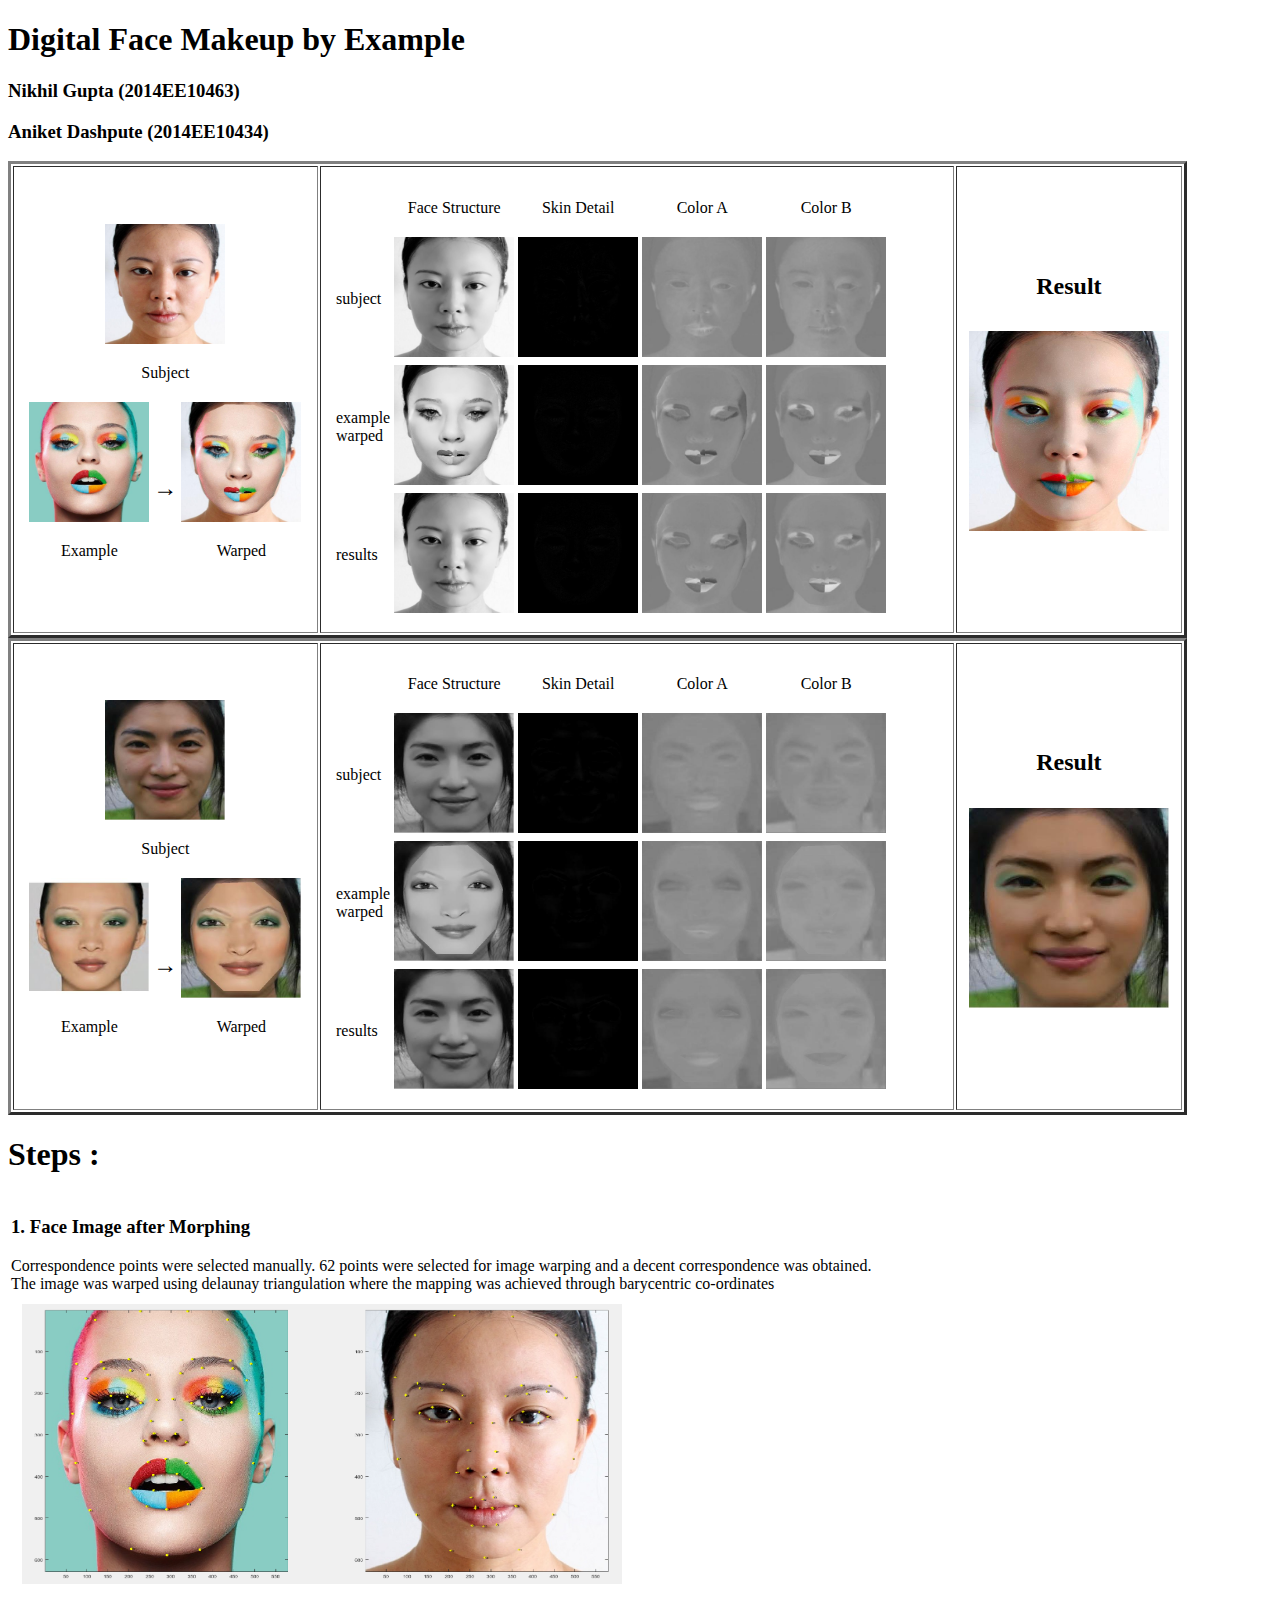
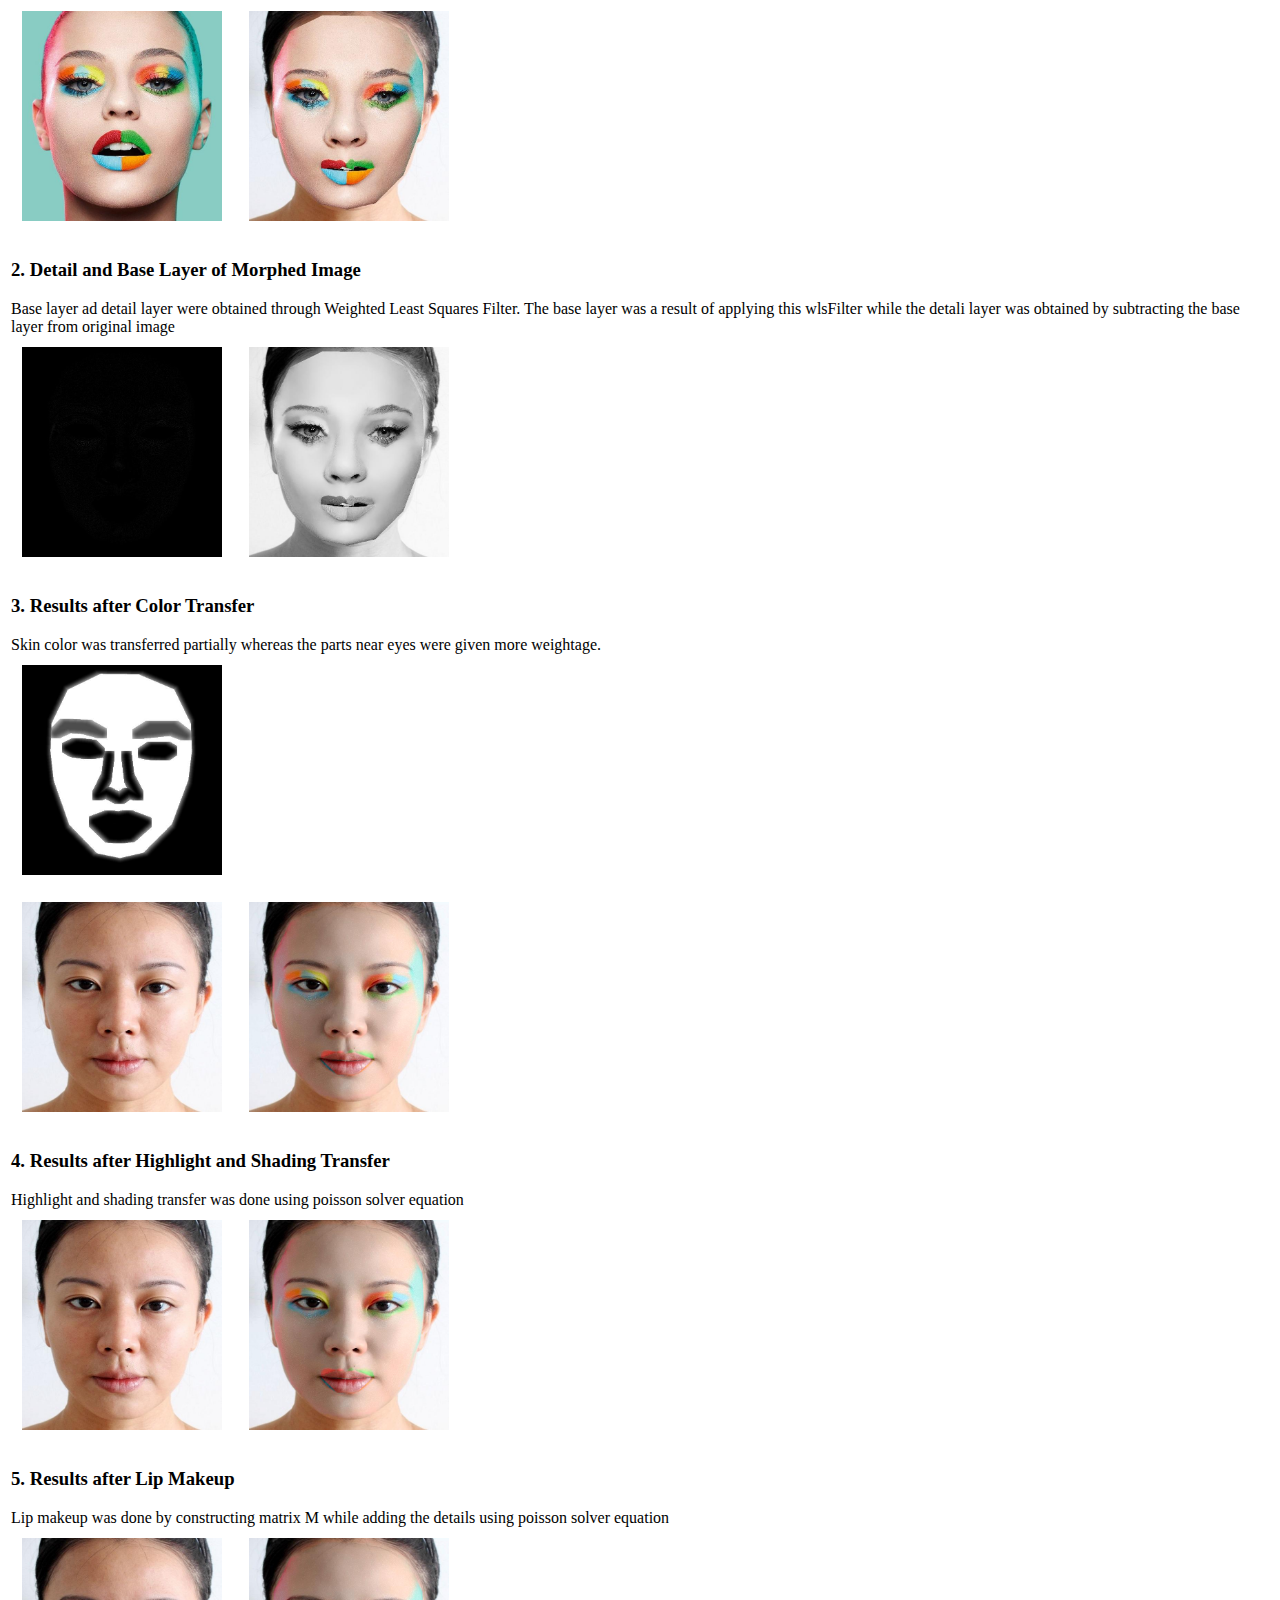
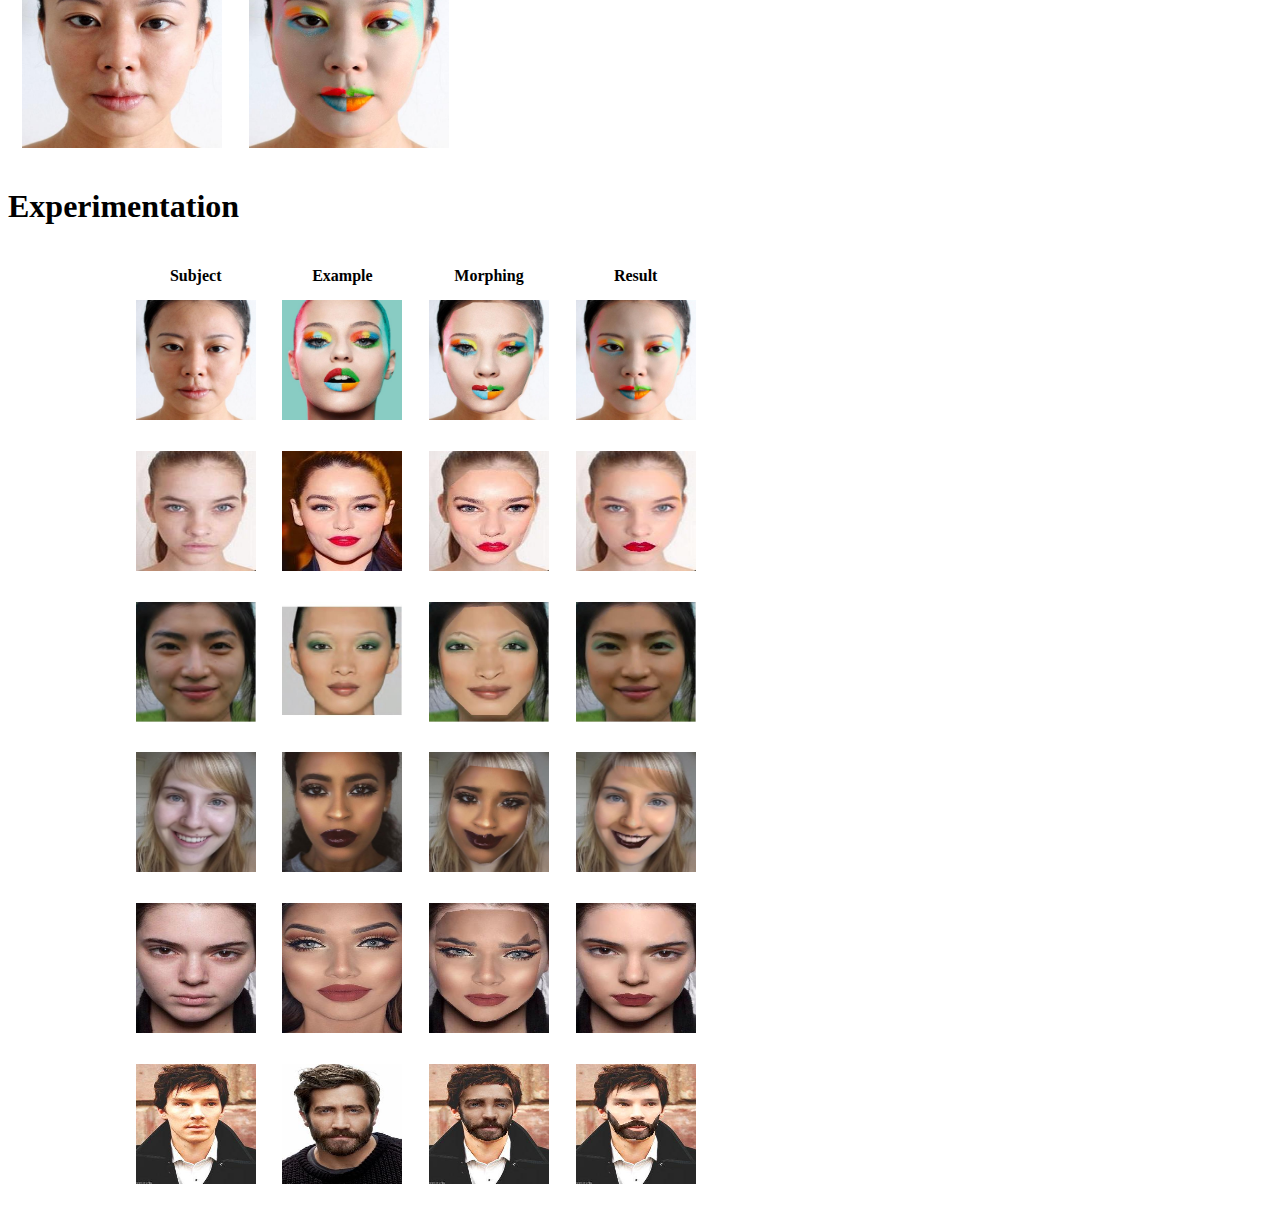
<file: docs/assn2/index.html>
﻿<!DOCTYPE html>
<html>
<head>
    <meta charset="utf-8" />
    <title>Assignmnet 2 , Makeup Transform </title>
</head>
<body>
<h1>Digital Face Makeup by Example</h1>
<h3>Nikhil Gupta (2014EE10463)</h3>
<h3>Aniket Dashpute (2014EE10434) </h3>

    <table BORDER=3>
        <tr>
            <td>
                <table style="width:20% ; margin: 0.3cm;">
                    <tr>
                        <td COLSPAN=3 align="center">
                            <img src="1/subject.jpg" style="width:120px;height:120px;">
                            <p>
                                Subject
                            </p>
                        </td>

                    </tr>
                    <tr>
                        <td align="center">
                            <img src="1/example.jpg" style="width:120px;height:120px;">
                            <p> Example  </p>
                        </td>
                        <td><h2> &rarr;</h2></td>
                        <td align="center">
                            <img src="1/example_w.jpg" style="width:120px;height:120px;">
                            <p>  Warped</p>
                        </td>

                    </tr>

                </table>
            </td>

            <td>
                <table style="width:20%; margin: 0.3cm;">

                    <tr>
                        <td> &nbsp;</td>
                        <td align="center"><p> Face Structure  </p></td>
                        <td align="center"><p> Skin Detail </p></td>
                        <td align="center"><p> Color A </p></td>
                        <td align="center"><p> Color B </p></td>

                    </tr>
                    <tr>
                        <td><p> subject  </p> </td>
                        <td><img src="1/subject_s.jpg" style="width:120px;height:120px;"></td>
                        <td><img src="1/subject_d.jpg" style="width:120px;height:120px;"></td>
                        <td><img src="1/subject_c_a.jpg" style="width:120px;height:120px;"></td>
                        <td><img src="1/subject_c_b.jpg" style="width:120px;height:120px;"></td>

                    </tr>
                    <tr>
                        <td><p> example warped </p> </td>
                        <td><img src="1/example_s.jpg" style="width:120px;height:120px;"></td>
                        <td><img src="1/example_d.jpg" style="width:120px;height:120px;"></td>
                        <td><img src="1/example_c_a.jpg" style="width:120px;height:120px;"></td>
                        <td><img src="1/example_c_b.jpg" style="width:120px;height:120px;"></td>

                    </tr>
                    <tr>
                        <td><p> results  </p> </td>
                        <td><img src="1/result_s.jpg" style="width:120px;height:120px;"></td>
                        <td><img src="1/result_d.jpg" style="width:120px;height:120px;"></td>
                        <td><img src="1/result_c_a.jpg" style="width:120px;height:120px;"></td>
                        <td><img src="1/result_c_b.jpg" style="width:120px;height:120px;"></td>

                    </tr>

                </table>
            </td>
            <td align="center">
                <h2>
                    Result
                </h2>
                <img src="1/result.jpg" style="width:200px;height:200px;  margin: 0.3cm;">
            </td>
        </tr>

    </table>
    <table BORDER=3>
        <tr>
            <td>
                <table style="width:20% ; margin: 0.3cm;">
                    <tr>
                        <td COLSPAN=3 align="center">
                            <img src="original/subject.jpg" style="width:120px;height:120px;">
                            <p>

                                Subject
                            </p>
                        </td>

                    </tr>
                    <tr>
                        <td align="center">
                            <img src="original/example.jpg" style="width:120px;height:120px;">
                            <p> Example  </p>
                        </td>
                        <td><h2> &rarr;</h2></td>
                        <td align="center">
                            <img src="original/example_w.jpg" style="width:120px;height:120px;">
                            <p>
                                Warped
                            </p>
                        </td>

                    </tr>

                </table>
            </td>

            <td>
                <table style="width:20%; margin : 0.3cm;">

                    <tr>
                        <td> &nbsp;</td>
                        <td align="center"><p> Face Structure  </p></td>
                        <td align="center"><p> Skin Detail </p></td>
                        <td align="center"><p> Color A </p></td>
                        <td align="center"><p> Color B </p></td>

                    </tr>
                    <tr>
                        <td><p> subject  </p> </td>
                        <td><img src="original/subject_s.jpg" style="width:120px;height:120px;"></td>
                        <td><img src="original/subject_d.jpg" style="width:120px;height:120px;"></td>
                        <td><img src="original/subject_c_a.jpg" style="width:120px;height:120px;"></td>
                        <td><img src="original/subject_c_b.jpg" style="width:120px;height:120px;"></td>

                    </tr>
                    <tr>
                        <td><p> example warped </p> </td>
                        <td><img src="original/example_s.jpg" style="width:120px;height:120px;"></td>
                        <td><img src="original/example_d.jpg" style="width:120px;height:120px;"></td>
                        <td><img src="original/example_c_a.jpg" style="width:120px;height:120px;"></td>
                        <td><img src="original/example_c_b.jpg" style="width:120px;height:120px;"></td>

                    </tr>
                    <tr>
                        <td><p> results  </p> </td>
                        <td><img src="original/result_s.jpg" style="width:120px;height:120px;"></td>
                        <td><img src="original/result_d.jpg" style="width:120px;height:120px;"></td>
                        <td><img src="original/result_c_a.jpg" style="width:120px;height:120px;"></td>
                        <td><img src="original/result_c_b.jpg" style="width:120px;height:120px;"></td>

                    </tr>

                </table>
            </td>
            <td align="center">
                <h2>
                    Result
                </h2>
                <img src="original/result.jpg" style="width:200px;height:200px;  margin: 0.3cm;">
            </td>
        </tr>

    </table>

    <h1>
        Steps : 
    </h1>
    <table>
        <tr>
            <td>
                <h3>
                   1.  Face Image after Morphing
                </h3>
			<p1>
Correspondence points were selected manually. 62 points were selected for image warping and a decent correspondence was obtained.
<br>
The image was warped using delaunay triangulation where the mapping was achieved through barycentric co-ordinates
</p1>
<br>
  		<img src="seq/1/c.png" style="width:600px;height:280px;  margin: 0.3cm;">
<br>
                <img src="seq/1/example.jpg" style="width:200px;height:210px;  margin: 0.3cm;">

                <img src="seq/1/example_w.jpg" style="width:200px;height:210px; margin: 0.3cm;">

            </td>
        </tr>
        <tr>
            <td>
                <h3>
                   2.  Detail and Base Layer of Morphed Image  </h3>
<p1>
Base layer ad detail layer were obtained through Weighted Least Squares Filter. The base layer was a result of applying this wlsFilter while the detali layer was obtained by subtracting the base layer from original image
</p1>
<br>
                    <img src="seq/2/example_d.jpg" style="width:200px;height:210px; margin: 0.3cm;">
                    <img src="seq/2/example_s.jpg" style="width:200px;height:210px;  margin: 0.3cm;">
               
            </td>
        </tr>
        <tr>
            <td>
                <h3>
                   3.  Results after Color Transfer  </h3>
<p1>Skin color was transferred partially whereas the parts near eyes were given more weightage. </p1>
<br>
  <img src="seq/3/bbur.jpg" style="width:200px;height:210px;  margin: 0.3cm;">
<br>
                    <img src="seq/3/subject.jpg" style="width:200px;height:210px;  margin: 0.3cm;">
                    <img src="seq/3/result3.jpg" style="width:200px;height:210px;  margin: 0.3cm;">
               
            </td>
        </tr>
        <tr>
            <td>
                <h3>
                   4.  Results after Highlight and Shading Transfer </h3>
<p1>Highlight and shading transfer was done using poisson solver equation</p1>
<br>
                    <img src="seq/4/subject.jpg" style="width:200px;height:210px; margin: 0.3cm; ">
                    <img src="seq/4/result4.jpg" style="width:200px;height:210px; margin: 0.3cm;">
                
            </td>
        </tr>
        <tr>
            <td>
                <h3>
                   5.  Results after Lip Makeup </h3>
<p1>Lip makeup was done by constructing matrix M while adding the details using poisson solver equation
</p1>
<br>
                    <img src="seq/5/subject.jpg" style="width:200px;height:210px; margin: 0.3cm;">
                    <img src="seq/5/result.jpg" style="width:200px;height:210px; margin: 0.3cm;">
                    
               
            </td>
        </tr>
    </table>

    <h1>
        Experimentation
    </h1>
<table style="margin-left : 3cm;">
        <tr>
                   <th>Subject </th>
                   <th>Example</th>
                <th>Morphing </th>
                   <th>Result</th>
         </tr>

        <tr>
                
                 <td><img src="exp/1/subject.jpg" style="width:120px;height:120px;margin: 0.3cm;"></td>
                 <td><img src="exp/1/example.jpg" style="width:120px;height:120px;margin: 0.3cm;"></td>
                 <td><img src="exp/1/example_w.jpg" style="width:120px;height:120px;margin: 0.3cm;"></td>
                 <td><img src="exp/1/result.jpg" style="width:120px;height:120px;margin: 0.3cm;"></td>
         
         </tr>
         <tr>
                 
                     <td><img src="exp/2/subject.jpg" style="width:120px;height:120px;margin: 0.3cm;"></td>
                     <td><img src="exp/2/example.jpg" style="width:120px;height:120px;margin: 0.3cm;"></td>
                     <td><img src="exp/2/example_w.jpg" style="width:120px;height:120px;margin: 0.3cm;"></td>
                     <td><img src="exp/2/result.jpg" style="width:120px;height:120px;margin: 0.3cm;"></td>
             
         </tr>
         <tr>
             
                 <td><img src="exp/3/subject.png" style="width:120px;height:120px;margin: 0.3cm;"></td>
                 <td><img src="exp/3/example.jpg" style="width:120px;height:120px;margin: 0.3cm;"></td>
                 <td><img src="exp/3/example_w.jpg" style="width:120px;height:120px;margin: 0.3cm;"></td>
                 <td><img src="exp/3/result.jpg" style="width:120px;height:120px;margin: 0.3cm;"></td>
         
         </tr>
         <tr>
             
             <td><img src="exp/4/subject.jpg" style="width:120px;height:120px;margin: 0.3cm;"></td>
             <td><img src="exp/4/example.jpg" style="width:120px;height:120px;margin: 0.3cm;"></td>
             <td><img src="exp/4/example_w.jpg" style="width:120px;height:120px;margin: 0.3cm;"></td>
             <td><img src="exp/4/result.jpg" style="width:120px;height:120px;margin: 0.3cm;"></td>
         
         </tr>
         <tr>
             
             <td><img src="exp/5/subject.jpg" style="width:120px;height:130px;margin: 0.3cm;"></td>
             <td><img src="exp/5/example.jpg" style="width:120px;height:130px;margin: 0.3cm;"></td>
             <td><img src="exp/5/example_w.jpg" style="width:120px;height:130px;margin: 0.3cm;"></td>
             <td><img src="exp/5/result.jpg" style="width:120px;height:130px;margin: 0.3cm;"></td>
         
         </tr>
         
         <tr>
             
             <td><img src="exp/6/subject.jpg" style="width:120px;height:120px;margin: 0.3cm;"></td>
             <td><img src="exp/6/example.jpg" style="width:120px;height:120px;margin: 0.3cm;"></td>
             <td><img src="exp/6/example_w.jpg" style="width:120px;height:120px;margin: 0.3cm;"></td>
             <td><img src="exp/6/result.jpg" style="width:120px;height:120px;margin: 0.3cm;"></td>
         
         </tr>
             
                             
</table>



</body>
</html>
</file>
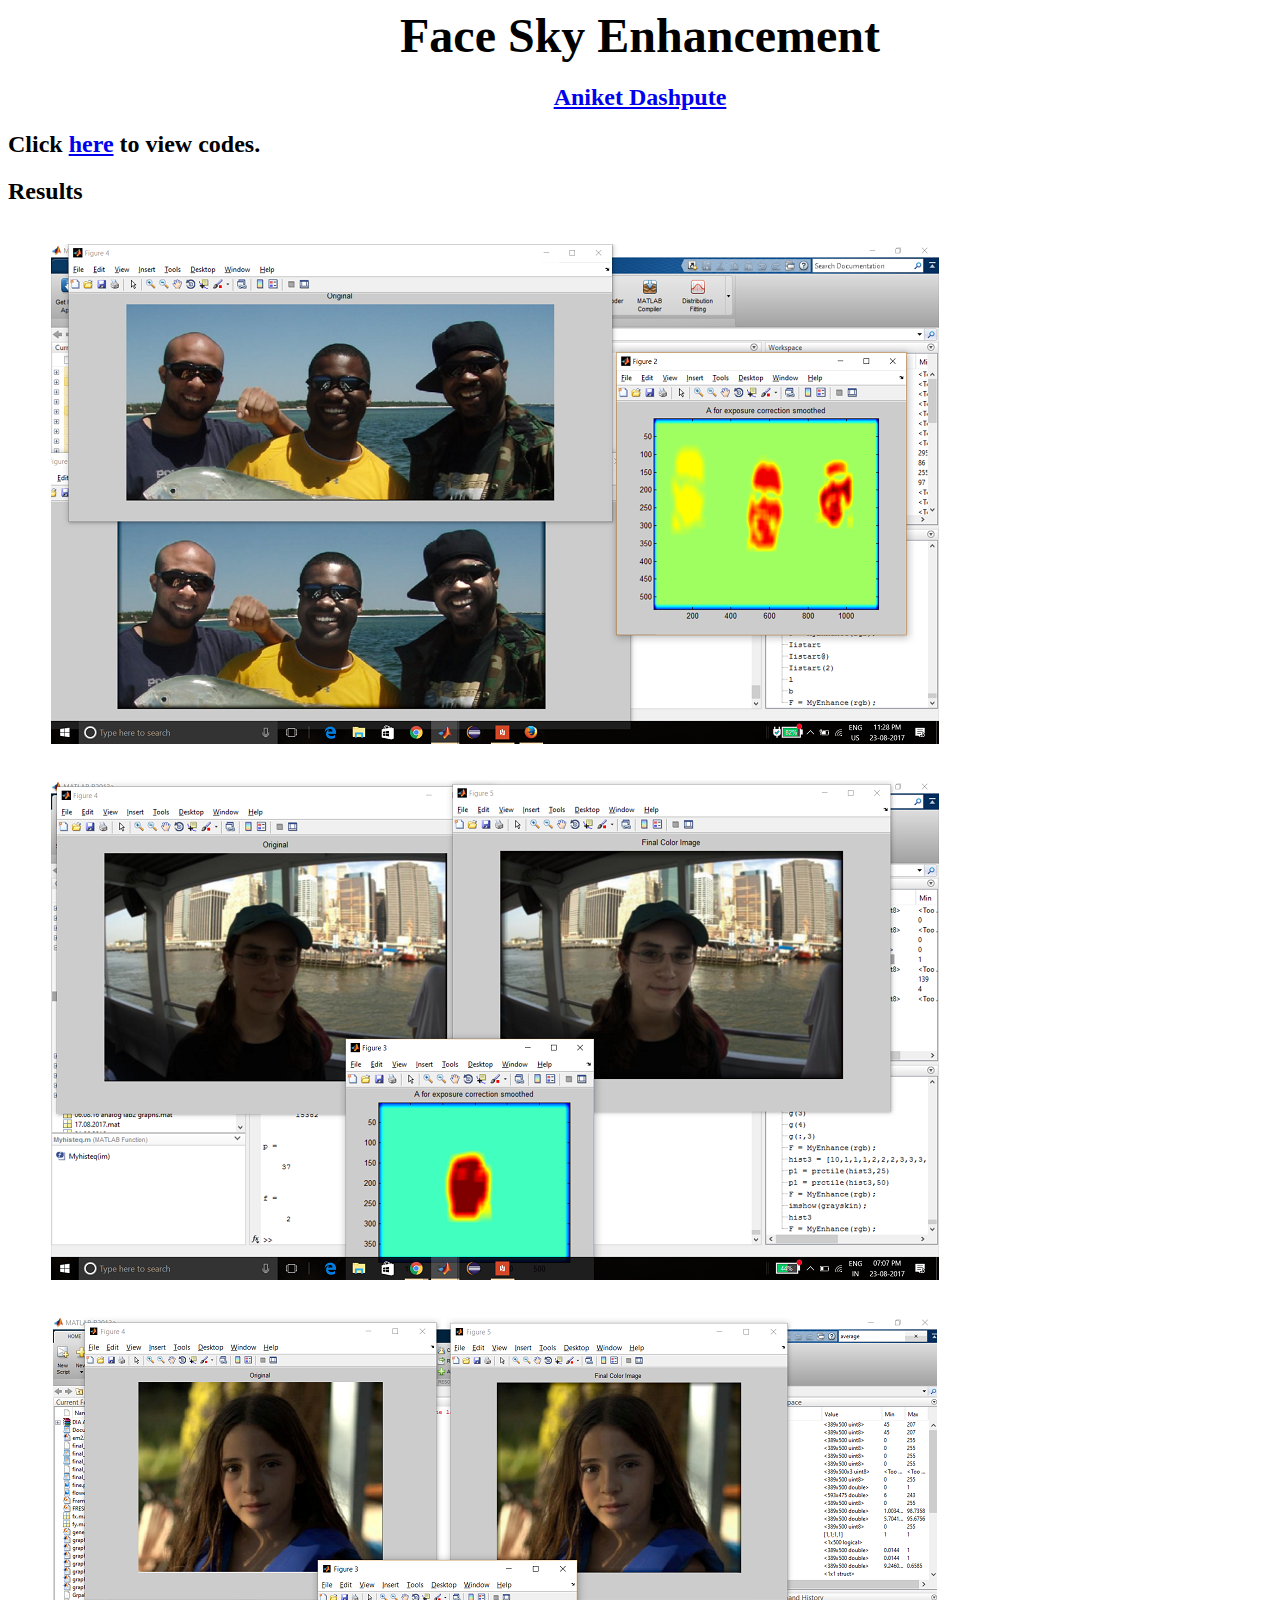
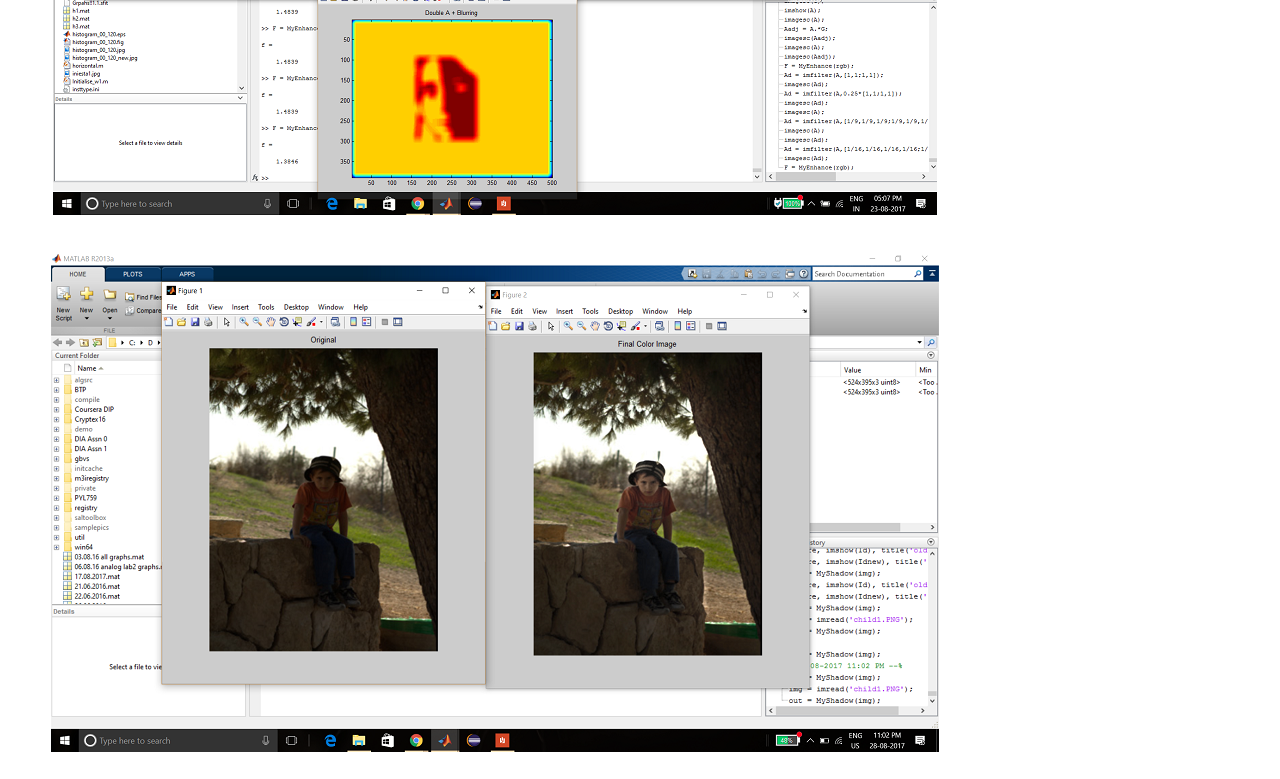
<file: docs/assn3/index.html>
<head>
        <meta charset="utf-8" />
        <title>Ray Tracing </title>
    </head>
    <body>
        <h1 align="center">
            <font size="16"> Face Sky Enhancement</font>
        </h1>
        <h2 align="center">
            <font size="5"><a href="https://sites.google.com/prod/view/aniketdashpute/">Aniket Dashpute</a> </font>
        </h2>

        <h2>
                Click <a href="code/">here</a> to view codes.
            </h2>

            <h2> Results</h2>
            

		<table>
			<tr>
				<td colspan="3" align="center">
					<figure><img src="images/result1.png" /></figure>
				</td>
			</tr>
			<tr>
				<td colspan="3" align="center">
					<figure><img src="images/result2.png" /></figure>
				</td>
			</tr>
			<tr>
				<td colspan="3" align="center">
					<figure><img src="images/result3.png" /></figure>
				</td>
			</tr>
			<tr>
				<td colspan="3" align="center">
					<figure><img src="images/result4.png" /></figure>
				</td>
			</tr>
		</table>

    </body>
</file>
